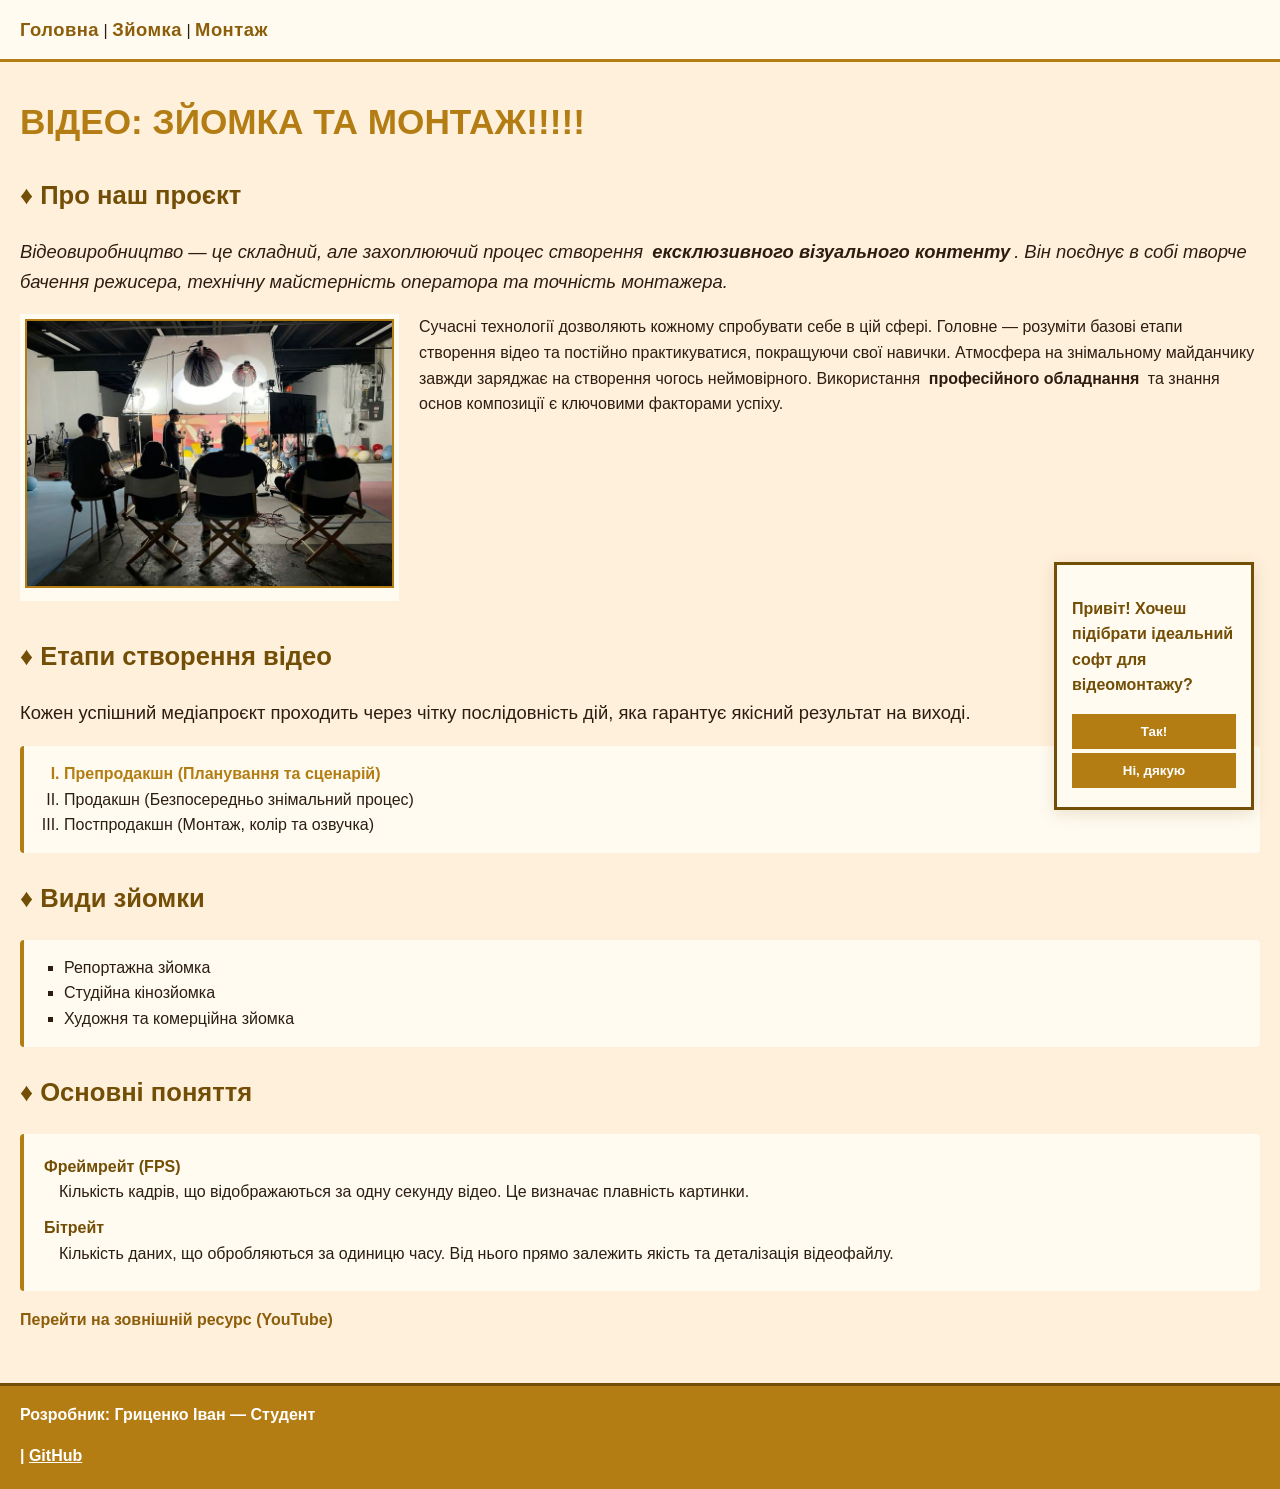
<file: index.html>
<!DOCTYPE html>
<html lang="uk">
<head>
    <meta charset="UTF-8">
    <meta name="author" content="Іван Гриценко">
    <title>Головна - Відеовиробництво</title>
    <link rel="stylesheet" href="style.css">
    <style>
        a:link, a:visited {
            color: #00cc44;
            font-weight: bold;
        }
        a:hover {
            text-decoration: none;
        }
    </style>
    <script type="module" src="main.js" defer></script>
</head>
<body data-behavior="log">

    <nav>
        <a href="index.html">Головна</a> | 
        <a href="shooting.html">Зйомка</a> | 
        <a href="editing.html">Монтаж</a>
    </nav>

    <div id="dialogue-box"></div>

    <h1 id="top">ВІДЕО: ЗЙОМКА ТА МОНТАЖ!!!!!</h1>
    
    <h2>Про наш проєкт</h2>
    
    <p style="font-style: italic;">
        Відеовиробництво — це складний, але захоплюючий процес створення <span class="keyword-highlight">ексклюзивного візуального контенту</span>. Він поєднує в собі творче бачення режисера, технічну майстерність оператора та точність монтажера.
    </p>

    <div class="image-wrapper">
        <img src="images/producers.jpg" width="365" height="265" alt="Команда продюсерів" style="border: 2px solid #b37d14;">
    </div>

    <p>Сучасні технології дозволяють кожному спробувати себе в цій сфері. Головне — розуміти базові етапи створення відео та постійно практикуватися, покращуючи свої навички. Атмосфера на знімальному майданчику завжди заряджає на створення чогось неймовірного. Використання <span class="keyword-highlight">професійного обладнання</span> та знання основ композиції є ключовими факторами успіху.</p>

    <div style="clear: both;"></div>

    <h2>Етапи створення відео</h2>
    <p>Кожен успішний медіапроєкт проходить через чітку послідовність дій, яка гарантує якісний результат на виході.</p>
    <ol type="I">
        <li>Препродакшн (Планування та сценарій)</li>
        <li>Продакшн (Безпосередньо знімальний процес)</li>
        <li>Постпродакшн (Монтаж, колір та озвучка)</li>
    </ol>

    <h2>Види зйомки</h2>
    <ul type="square">
        <li>Репортажна зйомка</li>
        <li>Студійна кінозйомка</li>
        <li>Художня та комерційна зйомка</li>
    </ul>

    <h2>Основні поняття</h2>
    <dl>
        <dt>Фреймрейт (FPS)</dt>
        <dd>Кількість кадрів, що відображаються за одну секунду відео. Це визначає плавність картинки.</dd>
        <dt>Бітрейт</dt>
        <dd>Кількість даних, що обробляються за одиницю часу. Від нього прямо залежить якість та деталізація відеофайлу.</dd>
    </dl>

    <p><a href="https://www.youtube.com" target="_blank" onclick="return confirm('Ви впевнені, що готові перейти за посиланням?');">Перейти на зовнішній ресурс (YouTube)</a></p>

    <footer id="dev-footer"></footer>
</body>
</html>
</file>
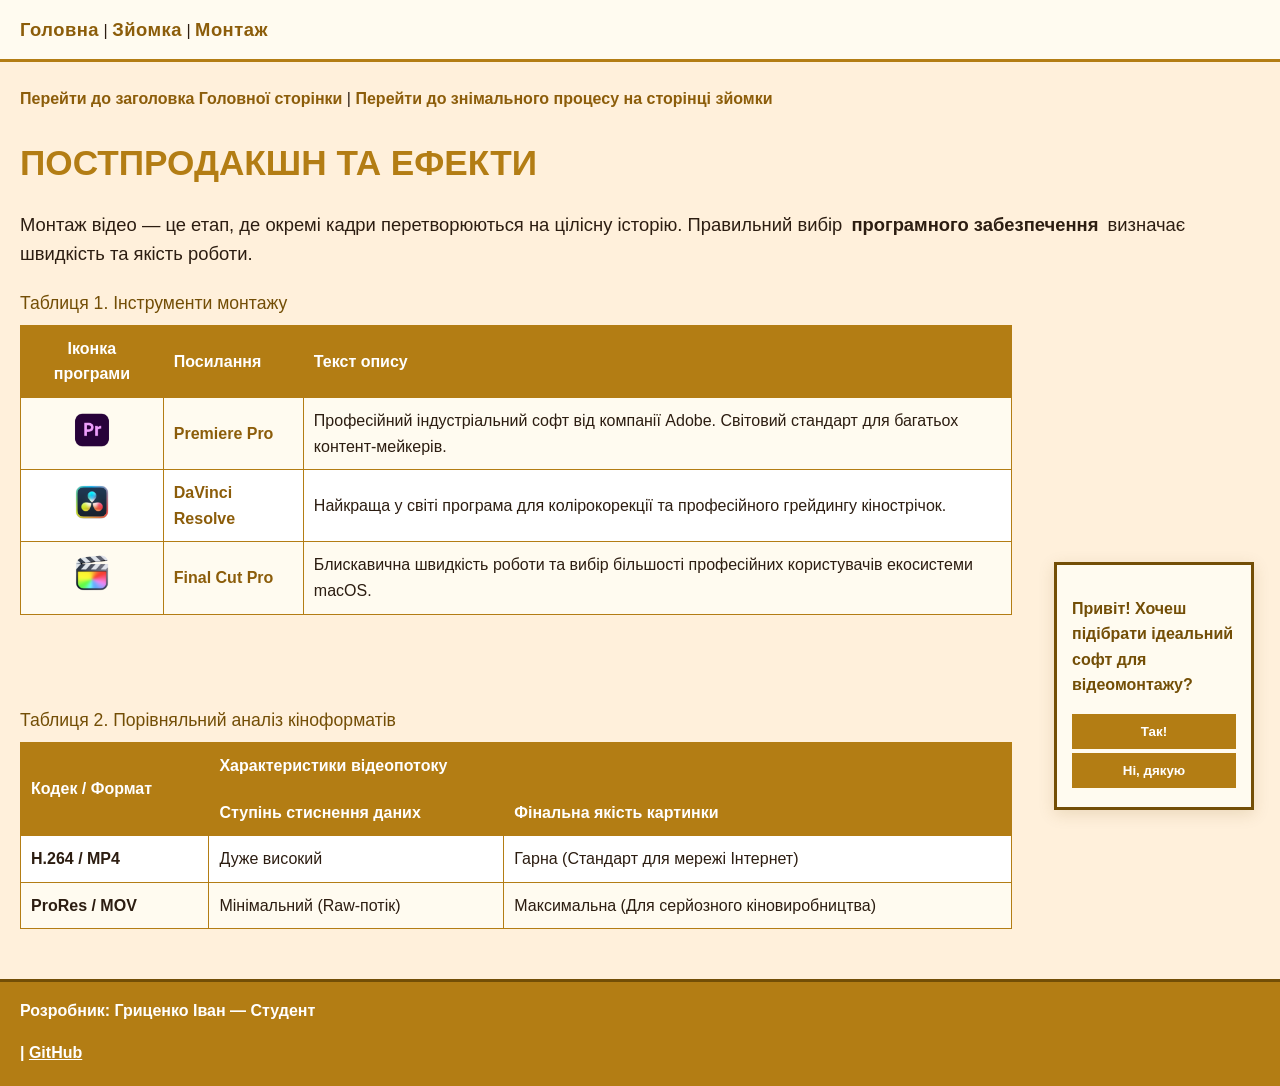
<file: editing.html>
<!DOCTYPE html>
<html lang="uk">
<head>
    <meta charset="UTF-8">
    <title>Обробка та Монтаж</title>
    <link rel="stylesheet" href="style.css">
    <style>
        a:link, a:visited {
            font-weight: bold;
        }
        a:hover {
            text-decoration: none;
        }
    </style>
    <script type="module" src="main.js" defer></script>
</head>
<body>

    <nav>
        <a href="index.html">Головна</a> | 
        <a href="shooting.html">Зйомка</a> | 
        <a href="editing.html">Монтаж</a>
    </nav>

    <div id="dialogue-box"></div>

    <p>
        <a href="index.html#top">Перейти до заголовка Головної сторінки</a> | 
        <a href="shooting.html#big-image-section">Перейти до знімального процесу на сторінці зйомки</a>
    </p>

    <h1>ПОСТПРОДАКШН ТА ЕФЕКТИ</h1>
    <p>Монтаж відео — це етап, де окремі кадри перетворюються на цілісну історію. Правильний вибір <span class="keyword-highlight">програмного забезпечення</span> визначає швидкість та якість роботи.</p>

    <table>
        <caption>Таблиця 1. Інструменти монтажу</caption>
        <tr>
            <th style="text-align: center;">Іконка програми</th>
            <th>Посилання</th>
            <th>Текст опису</th>
        </tr>
        <tr>
            <td style="text-align: center;"><img src="images/icon-premiere.png" width="40" height="40" alt="Premiere"></td>
            <td><a href="https://www.adobe.com/products/premiere.html">Premiere Pro</a></td>
            <td>Професійний індустріальний софт від компанії Adobe. Світовий стандарт для багатьох контент-мейкерів.</td>
        </tr>
        <tr>
            <td style="text-align: center;"><img src="images/icon-davinci.png" width="40" height="40" alt="DaVinci"></td>
            <td><a href="https://www.blackmagicdesign.com/products/davinciresolve">DaVinci Resolve</a></td>
            <td>Найкраща у світі програма для колірокорекції та професійного грейдингу кінострічок.</td>
        </tr>
        <tr>
            <td style="text-align: center;"><img src="images/icon-finalcut.png" width="40" height="40" alt="Final Cut"></td>
            <td><a href="https://www.apple.com/final-cut-pro/">Final Cut Pro</a></td>
            <td>Блискавична швидкість роботи та вибір більшості професійних користувачів екосистеми macOS.</td>
        </tr>
    </table>

    <br><br>

    <table style="border-width: 2px;">
        <caption>Таблиця 2. Порівняльний аналіз кіноформатів</caption>
        
        <tr style="text-align: center; background-color: #734e06; color: #ffffff;">
            <th rowspan="2" style="color: #ffffff;">Кодек / Формат</th>
            <th colspan="2" style="color: #ffffff;">Характеристики відеопотоку</th>
        </tr>
        <tr style="text-align: center; background-color: #b37d14; color: #ffffff;">
            <th style="color: #ffffff;">Ступінь стиснення даних</th>
            <th style="color: #ffffff;">Фінальна якість картинки</th>
        </tr>
        <tr>
            <td><b>H.264 / MP4</b></td>
            <td>Дуже високий</td>
            <td>Гарна (Стандарт для мережі Інтернет)</td>
        </tr>
        <tr style="text-align: right;">
            <td><b>ProRes / MOV</b></td>
            <td>Мінімальний (Raw-потік)</td>
            <td>Максимальна (Для серйозного кіновиробництва)</td>
        </tr>
    </table>

    <footer id="dev-footer"></footer>
</body>
</html>
</file>
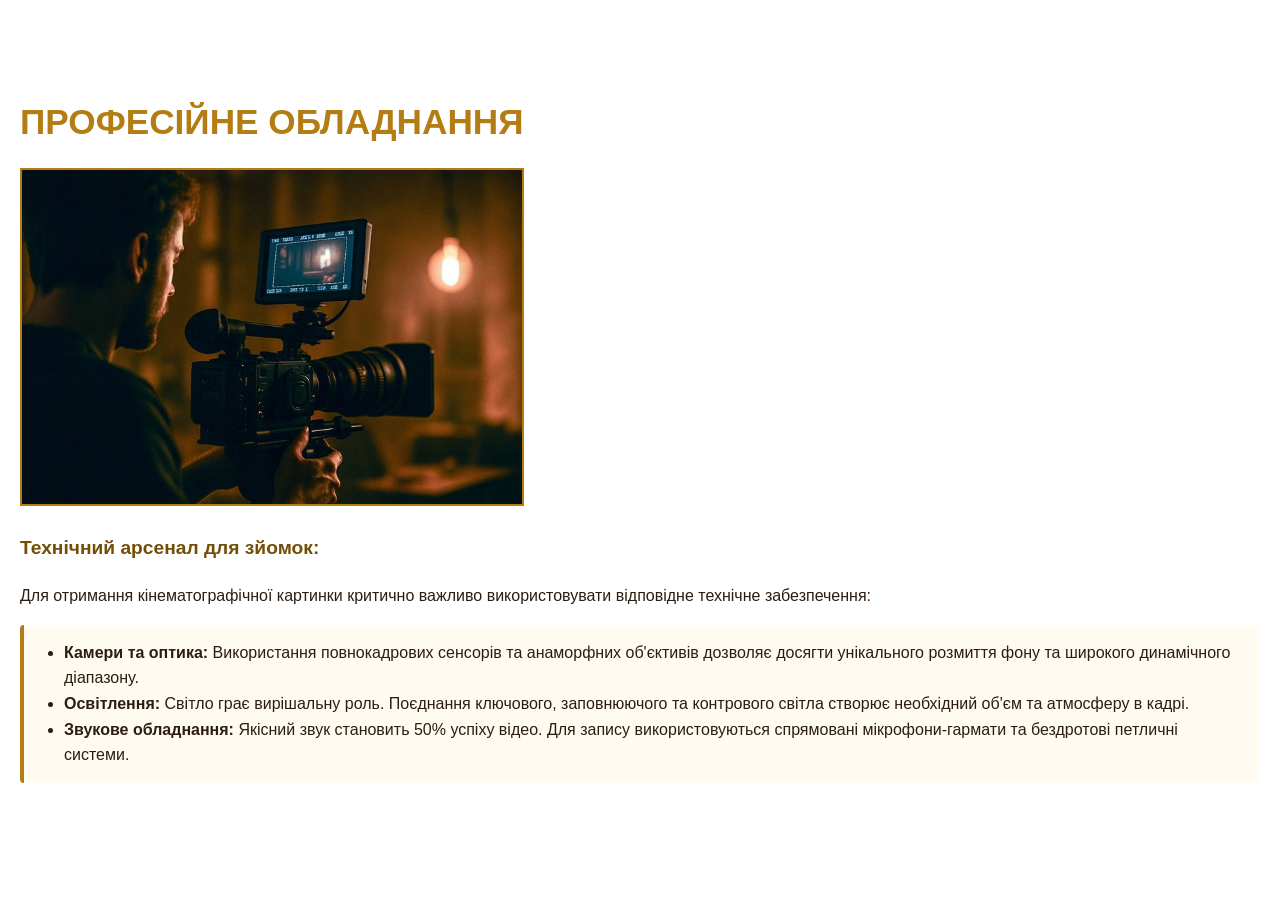
<file: equipment.html>
<!DOCTYPE html>
<html lang="uk">
<head>
    <meta charset="UTF-8">
    <title>Обладнання для відео</title>
    <link rel="stylesheet" href="style.css">
    <style>
        a {
            font-weight: bold;
        }
        a:hover {
            text-decoration: underline;
        }
    </style>
</head>
<body>

    <h1>ПРОФЕСІЙНЕ ОБЛАДНАННЯ</h1>
    
    <p><img src="images/cameraman.jpg" width="500" alt="Оператор з камерою" style="border: 2px solid #b37d14;"></p>

    <h3>Технічний арсенал для зйомок:</h3>
    <p>Для отримання кінематографічної картинки критично важливо використовувати відповідне технічне забезпечення:</p>
    
    <ul>
        <li><b>Камери та оптика:</b> Використання повнокадрових сенсорів та анаморфних об'єктивів дозволяє досягти унікального розмиття фону та широкого динамічного діапазону.</li>
        <li><b>Освітлення:</b> Світло грає вирішальну роль. Поєднання ключового, заповнюючого та контрового світла створює необхідний об'єм та атмосферу в кадрі.</li>
        <li><b>Звукове обладнання:</b> Якісний звук становить 50% успіху відео. Для запису використовуються спрямовані мікрофони-гармати та бездротові петличні системи.</li>
    </ul>

</body>
</html>
</file>
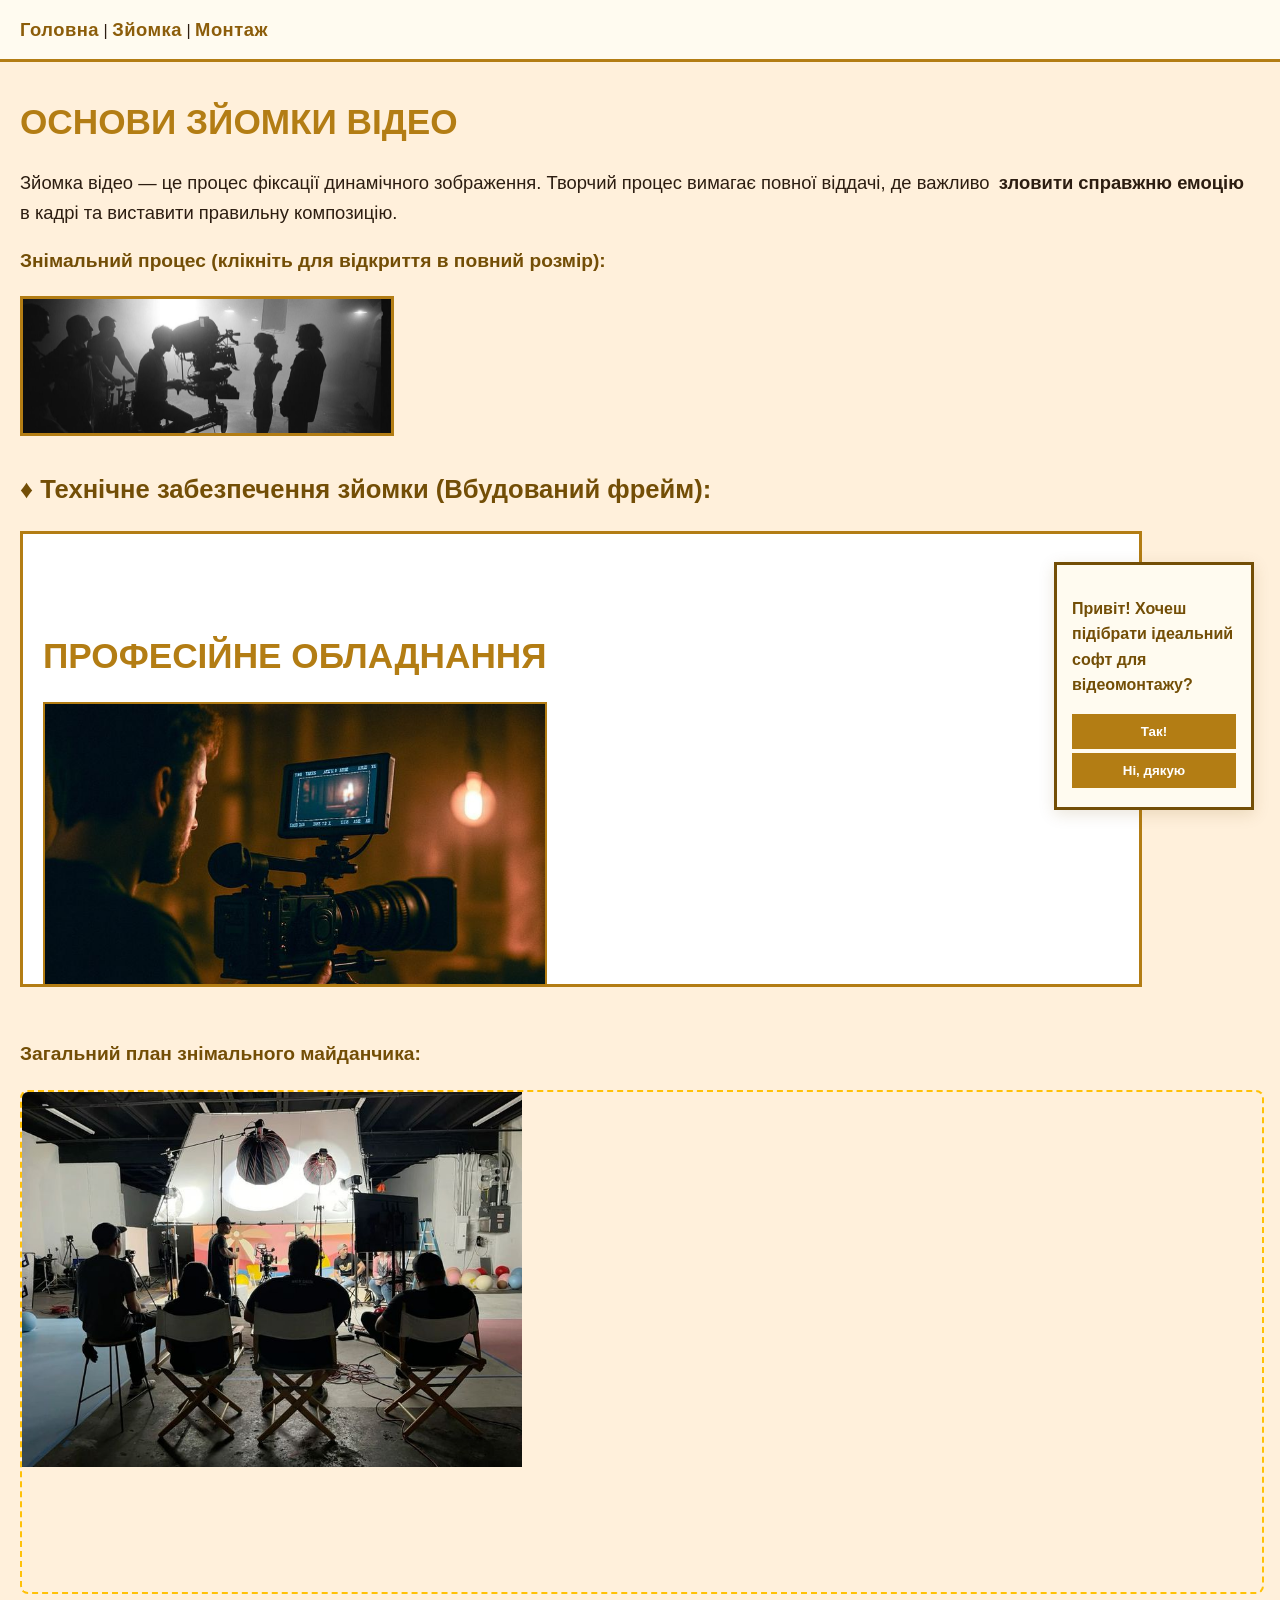
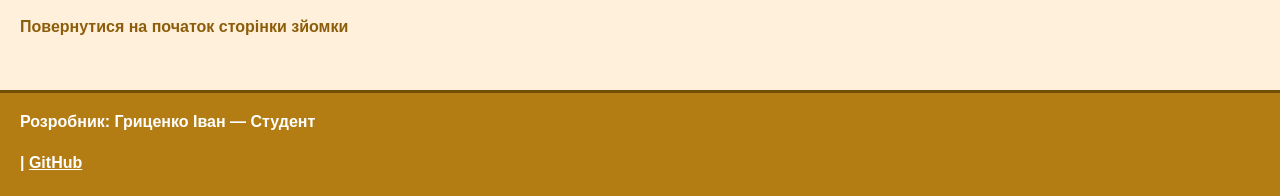
<file: shooting.html>
<!DOCTYPE html>
<html lang="uk">
<head>
    <meta charset="UTF-8">
    <title>Процес Відеозйомки</title>
    <link rel="stylesheet" href="style.css">
    <style>
        a:link, a:visited {
            font-weight: bold;
        }
        a:hover {
            text-decoration: none;
        }
    </style>
    <script type="module" src="main.js" defer></script>
</head>
<body>

    <nav>
        <a href="index.html">Головна</a> | 
        <a href="shooting.html">Зйомка</a> | 
        <a href="editing.html">Монтаж</a>
    </nav>

    <div id="dialogue-box"></div>

    <h1 id="start-shooting">ОСНОВИ ЗЙОМКИ ВІДЕО</h1>
    
    <p>Зйомка відео — це процес фіксації динамічного зображення. Творчий процес вимагає повної віддачі, де важливо <span class="keyword-highlight">зловити справжню емоцію</span> в кадрі та виставити правильну композицію.</p>
    
    <h3>Знімальний процес (клікніть для відкриття в повний розмір):</h3>
    <a href="images/shooting.jpg" target="_blank" onclick="alert('Увага! Ви залишаєте сторінку зйомки.'); return true;">
        <img src="images/shooting.jpg" width="368" height="134" alt="Знімальний процес" style="border: 3px solid #b37d14;">
    </a>

    <h2>Технічне забезпечення зйомки (Вбудований фрейм):</h2>
    <iframe src="equipment.html" width="90%" height="450" name="equipment_frame" style="border: 3px solid #b37d14;">
        Ваш браузер не підтримує плаваючі фрейми.
    </iframe>

    <br><br>
    <h3>Загальний план знімального майданчика:</h3>
    <div class="drag-zone">
        <img src="images/producers.jpg" alt="Майданчик оригінал" class="draggable-map">
    </div>

    <p><a href="#start-shooting" onclick="if (prompt('Введіть «Так» (з великої літери) для повернення на початок сторінки:') !== 'Так') return false;">Повернутися на початок сторінки зйомки</a></p>

    <footer id="dev-footer"></footer>
</body>
</html>
</file>
<file: style.css>
body {
    background-color: #ffffff;
    color: #2c1d11;
    font-family: Arial, Helvetica, sans-serif;
    line-height: 1.6;
    margin: 0;
    padding: 70px 20px 20px 20px;
    transition: background-color 1.5s ease-in-out;
}

h1, h2, h3 {
    font-family: 'Arial Black', Impact, sans-serif;
    font-weight: bold;
    scroll-margin-top: 95px;
}

h1 {
    color: #b37d14;
    font-size: 2.2em;
    margin-bottom: 10px;
}

h2 {
    color: #734e06;
    font-size: 1.6em;
    margin-top: 25px;
}

h2:before {
    content: "♦ ";
    color: #734e06;
}

h3 {
    color: #734e06;
    font-size: 1.2em;
}

a:link {
    color: #8c5d0a !important;
    text-decoration: none;
}

a:visited {
    color: #593a04 !important;
}

a:hover {
    color: #b37d14 !important;
    text-decoration: underline;
}

a:active {
    position: relative;
    top: 1px;
}

hr {
    border: none;
    border-top: 3px solid #b37d14;
    margin: 15px 0;
}

ol, ul, dl {
    background-color: #fffbf0;
    border-left: 4px solid #b37d14;
    padding: 15px 15px 15px 40px;
    margin: 15px 0;
    border-radius: 4px;
}

ol li:first-child {
    font-weight: bold;
    color: #b37d14;
}

dl {
    padding-left: 20px;
}

dt {
    font-weight: bold;
    color: #734e06;
    margin-top: 5px;
}

dd {
    margin-left: 15px;
    margin-bottom: 10px;
}

table {
    border-collapse: collapse;
    width: 80%;
    margin: 20px 0;
    font-family: Arial, sans-serif;
    background-color: #ffffff;
}

caption {
    font-family: 'Arial Black', Impact, sans-serif;
    color: #734e06;
    text-align: left;
    padding-bottom: 8px;
    font-size: 1.1em;
}

th, td {
    border: 1px solid #b37d14;
    padding: 10px;
    text-align: left;
}

th {
    background-color: #b37d14;
    color: #ffffff;
    font-weight: bold;
}

tr:nth-child(even) {
    background-color: #fffbf0;
}

h1 + p, h2 + p {
    font-size: 1.15em;
    font-weight: 500;
}

a img {
    transition: transform 0.3s ease-in-out, box-shadow 0.3s ease-in-out;
}

a:hover img {
    transform: scale(1.04);
    box-shadow: 0 5px 15px rgba(115, 78, 6, 0.25);
}

nav {
    position: fixed;
    top: 0;
    left: 0;
    width: 100%;
    background-color: #fffbf0;
    padding: 15px 20px;
    border-bottom: 3px solid #b37d14;
    z-index: 9999;
    box-sizing: border-box;
}

nav > a {
    font-size: 1.15em;
}

div.image-wrapper {
    display: block;
    float: left;
    margin: 0 20px 10px 0;
    padding: 5px;
    background-color: #fffbf0;
}

span.keyword-highlight {
    font-weight: bold;
    padding: 0px 4px;
}

footer#dev-footer {
    background-color: #b37d14;
    border-top: 3px solid #734e06;
    color:#ffffff;
    font-weight: bold;
    margin: 50px -20px -20px -20px;
    padding: 0px 20px 20px 20px;
    min-height: 60px;
}

footer#dev-footer a {
    color: #ffffff !important;
    text-decoration: underline;
    cursor: pointer;
}

div#dialogue-box {
    position: fixed;
    right: 2vw;
    bottom: 10vh;
    width: 200px;
    min-height: 200px;
    background-color: #fffbf0;
    border: 3px solid #734e06;
    padding: 15px;
    box-sizing: border-box;
    z-index: 9990;
    box-shadow: 0 4px 15px rgba(115, 78, 6, 0.15);

    color: #734e06;
    font-weight: bold;
}

div#dialogue-box button {
    width: 100%;
    background-color: #b37d14;
    color: #ffffff;
    border: none;
    padding: 10px;
    margin-bottom: 4px;
    cursor: pointer;
    font-weight: bold;
}

div#dialogue-box button:active {
    transform: translateY(1px);
}

li.highlighted {
    background-color: #ffe066 !important;
    transition: background-color 0.2s ease;
}

.heading-highlight {
    color: #ffc107;
    transform: scale(1.01);
    transition: all 0.2s ease;
}

.drag-zone {
    position: relative;
    width: 100%;
    height: 500px;
    border: 2px dashed #ffc107;
    border-radius: 8px;
    overflow: hidden;
    margin: 20px 0;
}

.draggable-map {
    position: absolute;
    left: 0;
    top: 0;
    max-width: 500px;
    cursor: grab;
    user-select: none;
}

.draggable-map:active {
    cursor: grabbing;
}
</file>
